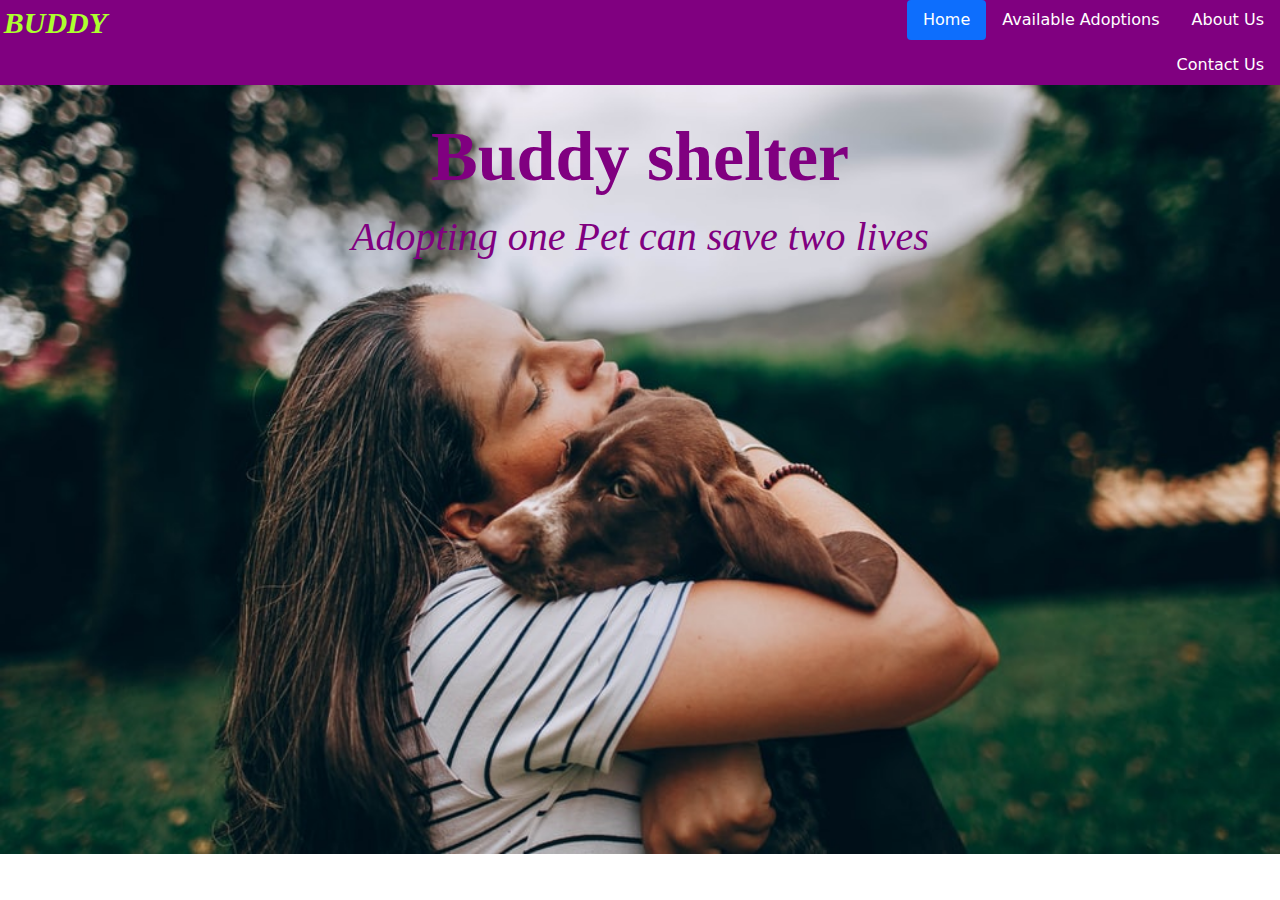
<file: index.html>
<!DOCTYPE html>
<html lang="en">

<head>
    <meta charset="UTF-8">
    <meta http-equiv="X-UA-Compatible" content="IE=edge">
    <meta name="viewport" content="width=device-width, initial-scale=1.0">
    <link rel="stylesheet" href="./css/bootstrap.css">
    <link rel="stylesheet" href="./css/styles.css">
    <title>Animal shelter</title>
</head>

<body class="Home">
    <!-- Navigation Part -->
    <ul class="nav nav-pills justify-content-end fixed top">
        <label for="logo"><b><i>BUDDY</i></b></label>
        <li class="nav-item"><a href="" class="nav-link active">Home</a></li>
        <li class="nav-item"><a href="gallery.html" class="nav-link">Available Adoptions</a></li>
        <li class="nav-item"><a href="AboutUs.html" class="nav-link">About Us</a></li>
        <li class="nav-item"><a href="ContactUs.html" class="nav-link">Contact Us</a></li>
    </ul>

    <!-- Text part -->
    <div class="Header">
        <h1><b>Buddy shelter</b></h1>
        <p><i>Adopting one Pet can save two lives </i></p>
    </div>



    <script src="./js/bootstrap.bundle.js"></script>
    <script src="./js/bootstrap.js"></script>
</body>

</html>
</file>
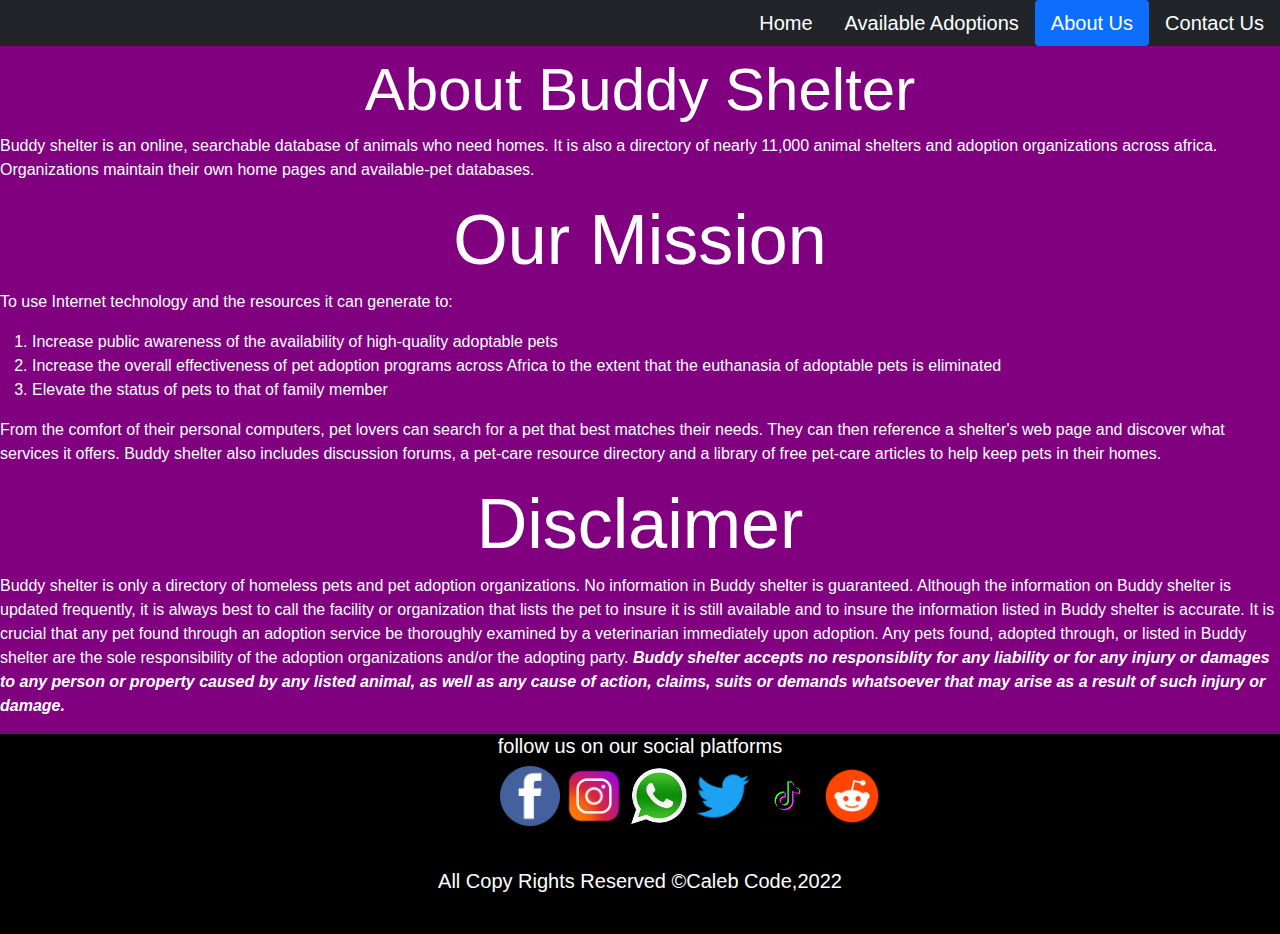
<file: AboutUs.html>
<!DOCTYPE html>
<html lang="en">

<head>
    <meta charset="UTF-8">
    <meta http-equiv="X-UA-Compatible" content="IE=edge">
    <meta name="viewport" content="width=device-width, initial-scale=1.0">
    <link rel="stylesheet" href="./css/bootstrap.css">
    <link rel="stylesheet" href="./css/styles.css">
    <title>About Us</title>
</head>

<body class="Funke">
    <header>
        <ul class="nav nav-pills justify-content-end bg-dark fixed-top">
            <li class="nav-item"><a href="index.html" class="nav-link">Home</a></li>
            <li class="nav-item"><a href="gallery.html" class="nav-link">Available Adoptions</a></li>
            <li class="nav-item"><a href="AboutUs.html" class="nav-link active">About Us</a></li>
            <li class="nav-item"><a href="ContactUs.html" class="nav-link">Contact Us</a></li> 
        </ul>
    </header><br>
    <h1 class="Bunda">About Buddy Shelter</h1>
    <p> Buddy shelter is an online, searchable database of animals who need homes.
        It is also a directory of nearly 11,000 animal shelters and adoption organizations across africa.
        Organizations maintain their own home pages and available-pet databases.</p>
    <h2 class="spider">Our Mission</h2>
    <p>To use Internet technology and the resources it can generate to:</p>
    <ol>
        <li>Increase public awareness of the availability of high-quality adoptable pets</li>
        <li>Increase the overall effectiveness of pet adoption programs across Africa to the extent that the euthanasia
            of adoptable pets is eliminated</li>
        <li>Elevate the status of pets to that of family member</li>
    </ol>
    <p>From the comfort of their personal computers, pet lovers can search for a pet that best matches their needs.
        They can then reference a shelter's web page and discover what services it offers.
        Buddy shelter also includes discussion forums, a pet-care resource directory and a library of free pet-care
        articles to help keep pets in their homes.</p>

    <h2 class="verat">Disclaimer</h2>

    <p>Buddy shelter is only a directory of homeless pets and pet adoption organizations.
        No information in Buddy shelter is guaranteed. Although the information on Buddy shelter is updated frequently,
        it is always best to call the facility or organization that lists the pet to insure it is still available and to
        insure the information listed in Buddy shelter is accurate.
        It is crucial that any pet found through an adoption service be thoroughly examined by a veterinarian
        immediately upon adoption.
        Any pets found, adopted through, or listed in Buddy shelter are the sole responsibility of the adoption
        organizations and/or the adopting party.
        <i><b>Buddy shelter accepts no responsiblity for any liability or for any injury or damages to any person or
                property caused by any listed animal, as well as any cause of action, claims, suits or demands
                whatsoever that may arise as a result of such injury or damage.</b></i>
    </p>

    <footer class="copy">
        <h5 class="senior">follow us on our social platforms</h5>
        <a href="" class="Deeney"><img src="./img/facebook icon 2.webp" alt=""></a>
        <a href=""><img src="./img/instagram icon2.webp" alt=""></a>
        <a href=""><img src="./img/whatsapp icon7.jpg" alt=""></a>
        <a href=""><img src="./img/twitter1.png" alt=""></a>
        <a href=""><img src="./img/tiktok4.jpg" alt=""></a>
        <a href=""><img src="./img/reddit1.png" alt=""></a>
       <p class="vibe"> All Copy Rights Reserved &copy;Caleb Code,2022</p>
    </footer>

    <script src="./js/bootstrap.bundle.js"></script>
    <script src="./js/bootstrap.js"></script>
</body>

</html>
</file>
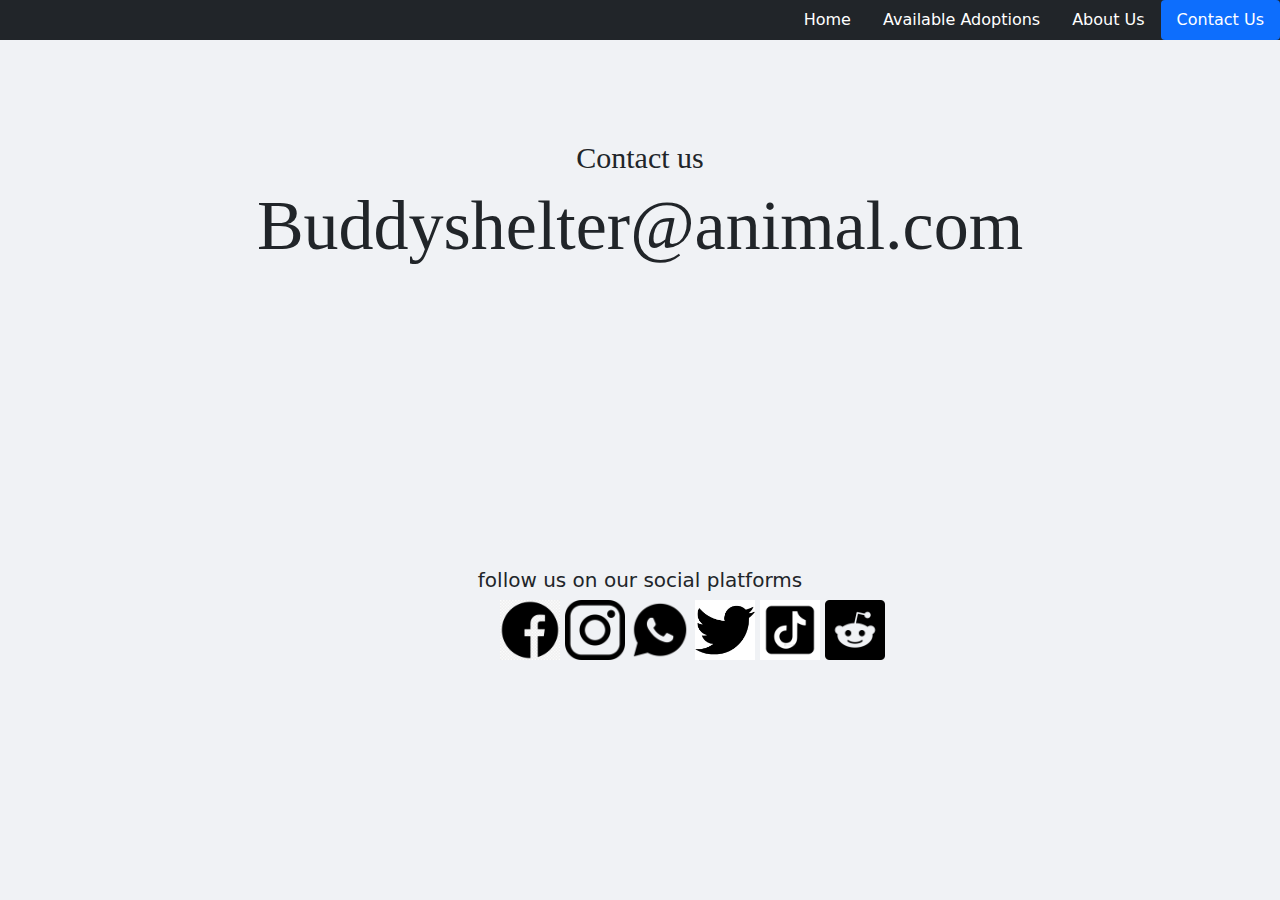
<file: ContactUs.html>
<!DOCTYPE html>
<html lang="en">

<head>
    <meta charset="UTF-8">
    <meta http-equiv="X-UA-Compatible" content="IE=edge">
    <meta name="viewport" content="width=device-width, initial-scale=1.0">
    <link rel="stylesheet" href="./css/bootstrap.css">
    <link rel="stylesheet" href="./css/styles.css">
    <title>Contact Us</title>
</head>

<body class="cool">
    <ul class="nav nav-pills justify-content-end bg-dark">
        <li class="nav-item"><a href="index.html" class="nav-link">Home</a></li>
        <li class="nav-item"><a href="gallery.html" class="nav-link">Available Adoptions</a></li>
        <li class="nav-item"><a href="AboutUs.html" class="nav-link">About Us</a></li>
        <li class="nav-item"><a href="" class="nav-link active">Contact Us</a></li>
    </ul>






    <h4>Contact us</h4>
    <h2>Buddyshelter@animal.com</h2>



    <!-- footer section -->
    <footer>
        <h5 class="follow">follow us on our social platforms</h5>
        <a href="" class="facebook"><img src="./img/facebook icon1.png" alt=""></a>
        <a href=""><img src="./img/instagram icon1.png" alt=""></a>
        <a href=""><img src="./img/whatsapp icon1.png" alt=""></a>
        <a href=""><img src="./img/twitter 2.png" alt=""></a>
        <a href=""><img src="./img/tiktok3.jpg" alt=""></a>
        <a href=""><img src="./img/reddit2.png" alt=""></a>
    </footer>

    <script src="./js/bootstrap.bundle.js"></script>
    <script src="./js/bootstrap.js"></script>
</body>

</html>
</file>
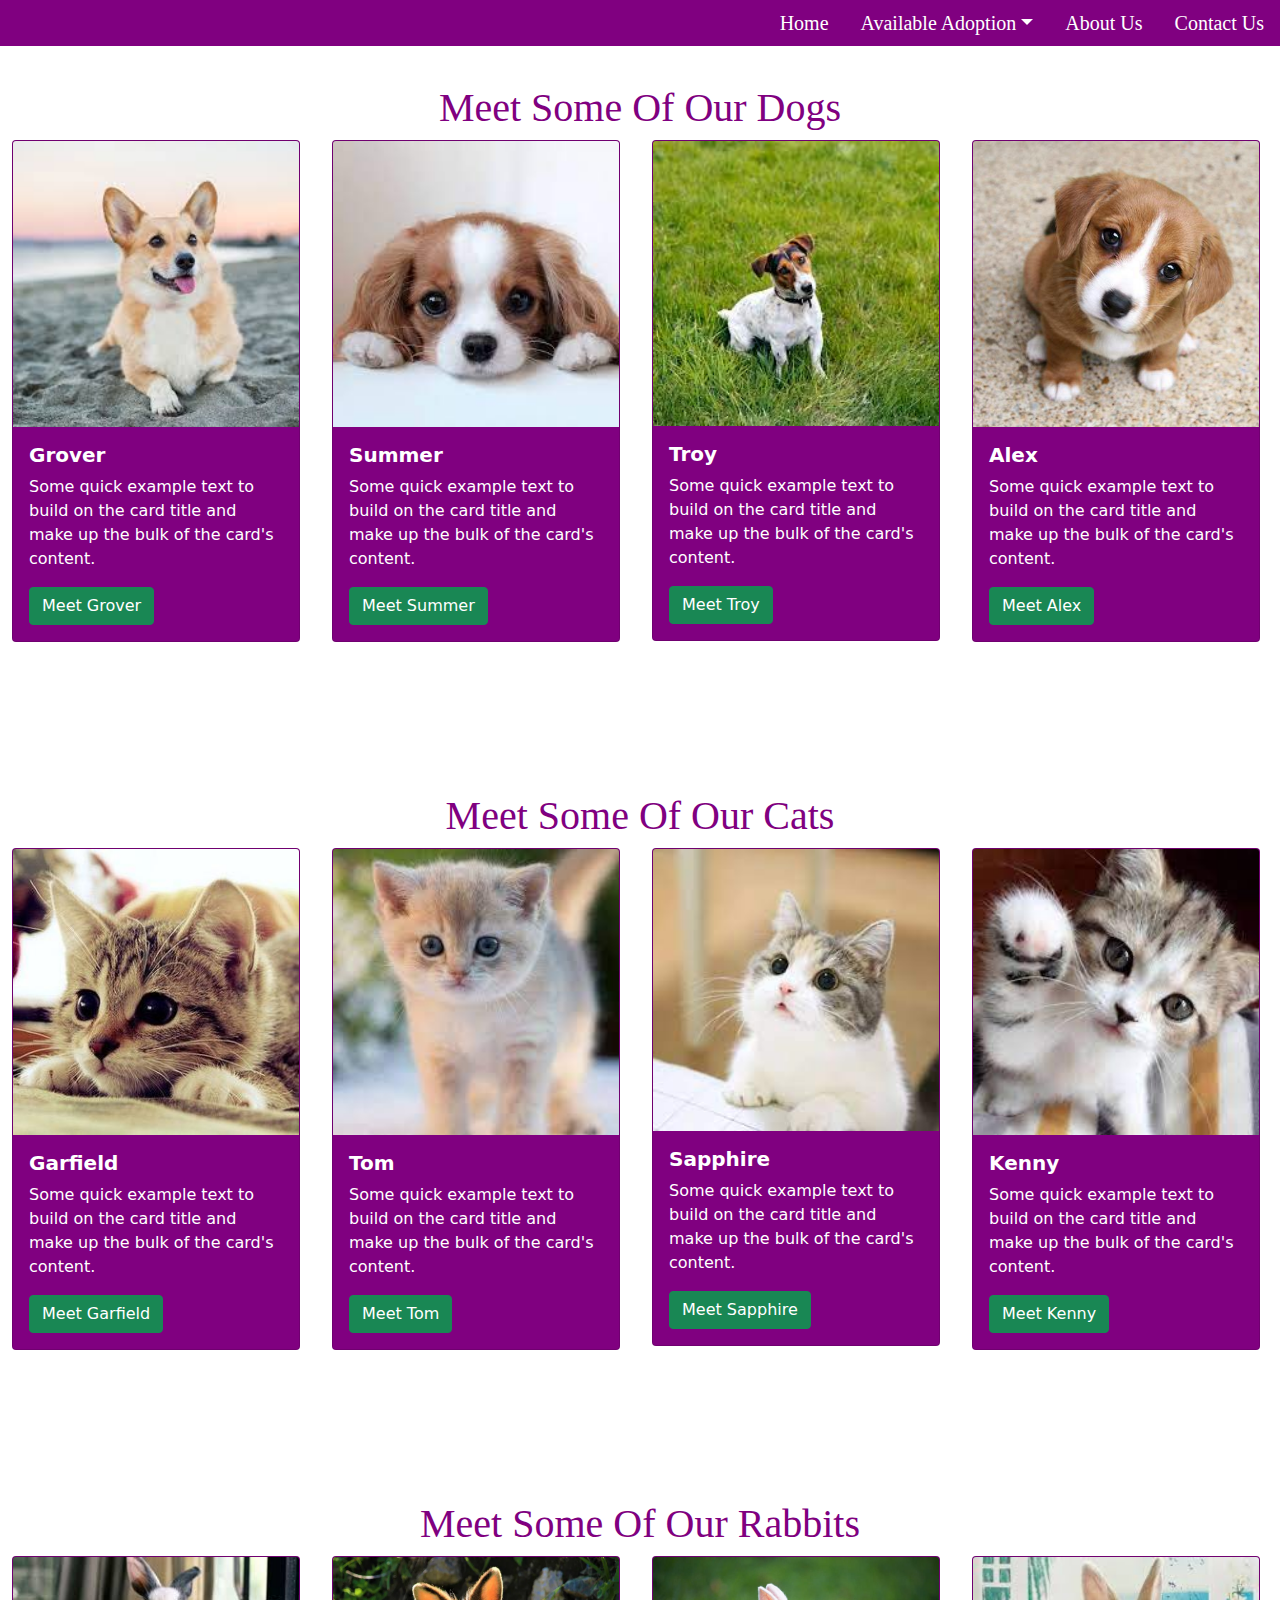
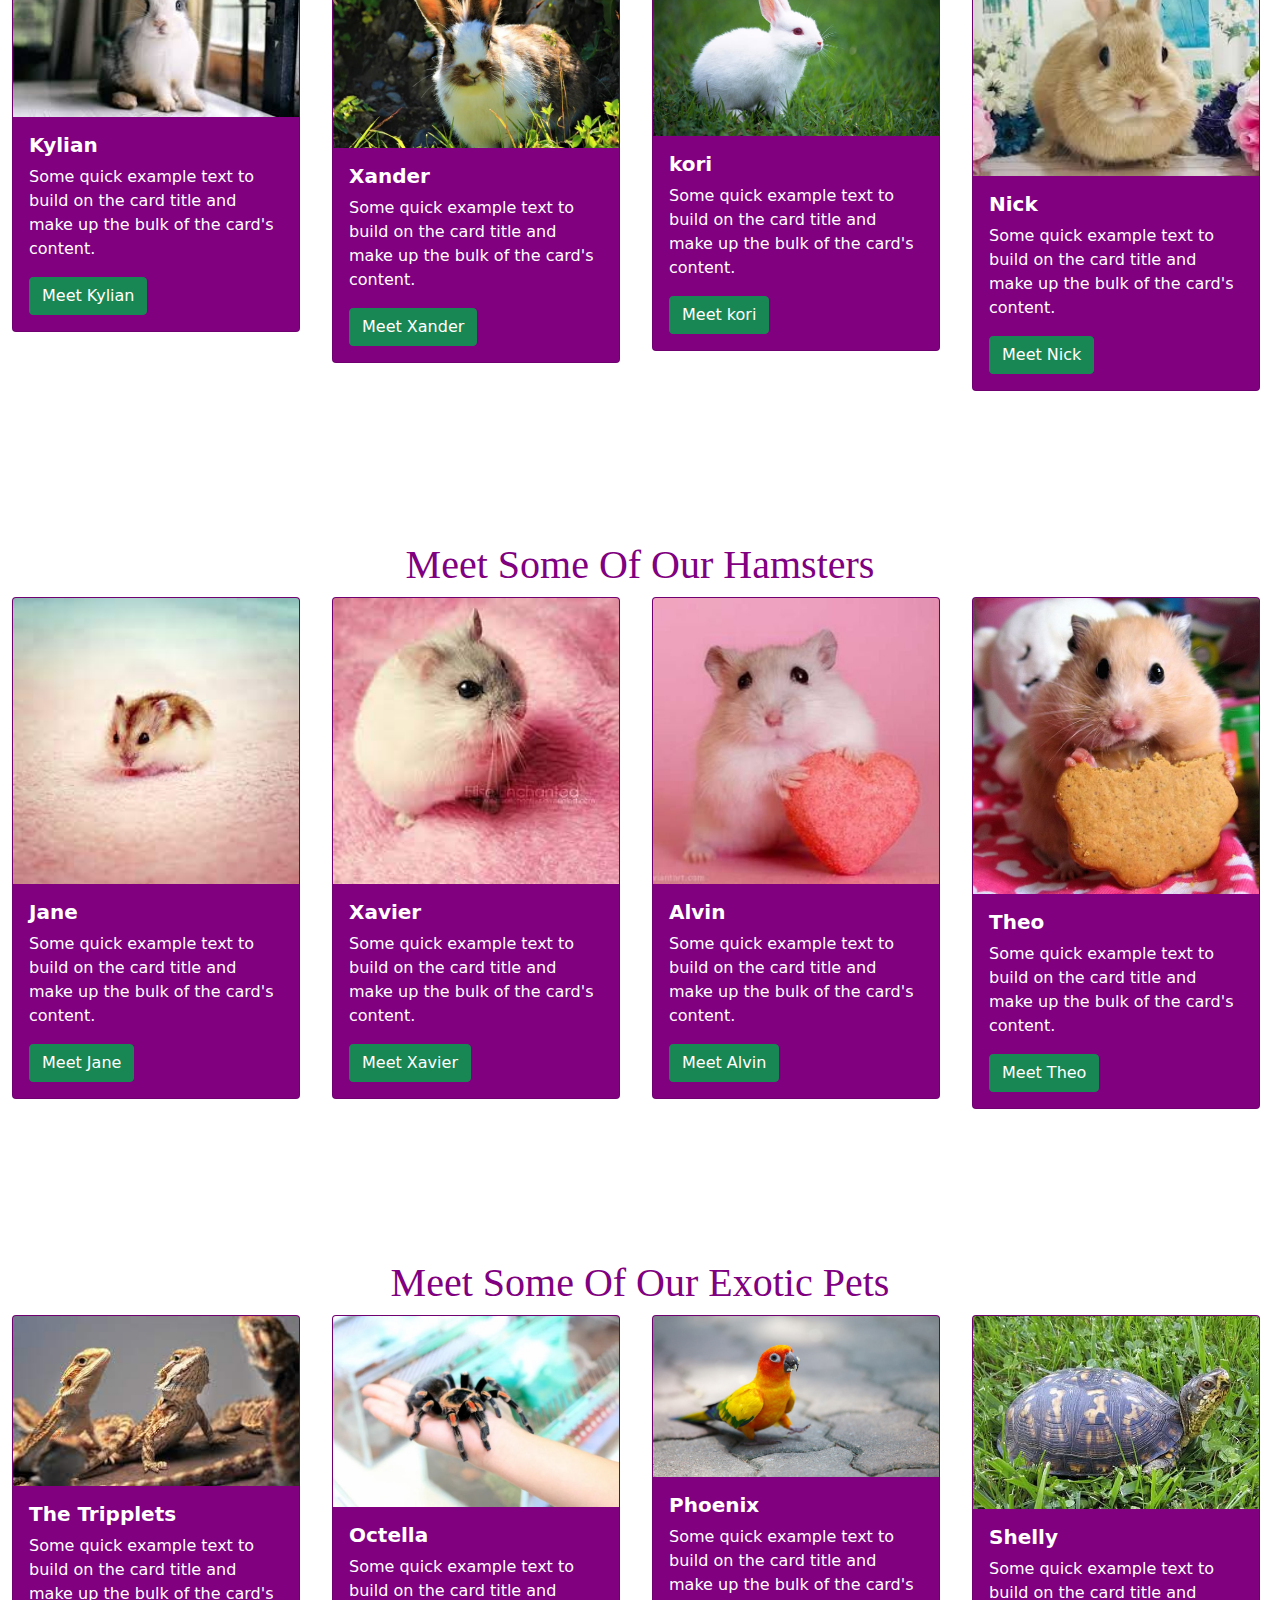
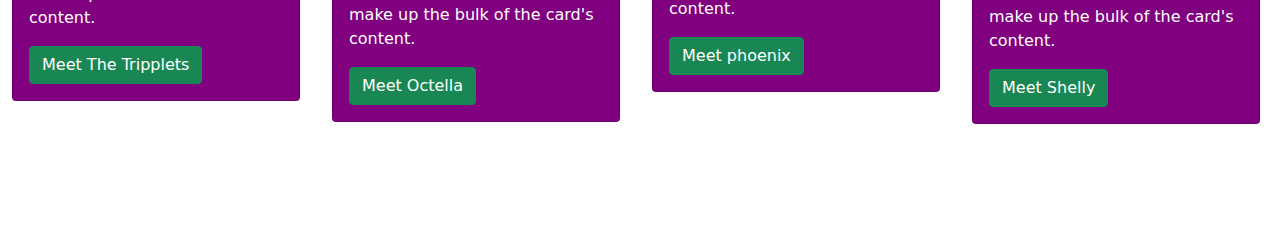
<file: gallery.html>
<!DOCTYPE html>
<html lang="en">

<head>
    <meta charset="UTF-8">
    <meta http-equiv="X-UA-Compatible" content="IE=edge">
    <meta name="viewport" content="width=device-width, initial-scale=1.0">
    <link rel="stylesheet" href="./css/bootstrap.css">
    <link rel="stylesheet" href="./css/styles.css">
    <title>Available Adoptions</title>
</head>

<body>
    <!-- Navigation section  -->
    <header class="gallery">
        <ul class="nav nav-pills justify-content-end fixed-top">
            <li class="nav-item"><a href="index.html" class="nav-link">Home</a></li>
            <li class="nav-item dropdown">
                <a href="gallery.html" class="nav-link dropdown-toggle" data-bs-toggle="dropdown">Available Adoption</a>
                <ul class="dropdown-menu">
                    <li class="dropdown-item"><a href="gallery.html#DOGS" class="nav-link">DOGS</a></li>
                    <li class="dropdown-item"><a href="gallery.html#CATS" class="nav-link">CATS</a></li>
                    <li class="dropdown-item"><a href="gallery.html#RABBITS" class="nav-link">RABBITS</a></li>
                    <li class="dropdown-item"><a href="gallery.html#HAMSTERS" class="nav-link">HAMSTERS</a></li>
                    <li class="dropdown-item"><a href="gallery.html#EXOTIC PETS" class="nav-link">EXOTIC PETS</a></li>
                </ul>
            </li>
            <li class="nav-item"><a href="AboutUs.html" class="nav-link">About Us</a></li>
            <li class="nav-item"><a href="ContactUs.html" class="nav-link">Contact Us</a></li>
        </ul>
    </header><br>

    <!-- Dogs section  -->
    <h1 class="herold">Meet Some Of Our Dogs</h1>
    <div class="container-fluid" id="DOGS">
        <div class="row">
            <div class="col-3">
                <div class="card" style="width: 18rem;">
                    <img class="card-img-top" src="./img/puppy3.jpg" alt="puppy3">
                    <div class="card-body">
                        <h5 class="card-title"><b>Grover</b></h5>
                        <p class="card-text">Some quick example text to build on the card title and make up the bulk of
                            the card's content.</p>
                        <a href="#" class="btn btn-success">Meet Grover</a>
                    </div>
                </div>

            </div>
            <div class="col-3">
                <div class="card" style="width: 18rem;">
                    <img class="card-img-top" src="./img/puppy4.jpg" alt="puppy3">
                    <div class="card-body">
                        <h5 class="card-title"><b>Summer</b></h5>
                        <p class="card-text">Some quick example text to build on the card title and make up the bulk of
                            the card's content.</p>
                        <a href="#" class="btn btn-success">Meet Summer</a>
                    </div>
                </div>


            </div>
            <div class="col-3">
                <div class="card" style="width: 18rem;">
                    <img class="card-img-top" src="./img/pup10.jpg" alt="puppy3">
                    <div class="card-body">
                        <h5 class="card-title"><b>Troy</b></h5>
                        <p class="card-text">Some quick example text to build on the card title and make up the bulk of
                            the card's content.</p>
                        <a href="#" class="btn btn-success">Meet Troy</a>
                    </div>
                </div>
            </div>
            <div class="col-3">
                <div class="card" style="width: 18rem;">
                    <img class="card-img-top" src="./img/pup11.jpg" alt="puppy3">
                    <div class="card-body">
                        <h5 class="card-title"><b>Alex</b></h5>
                        <p class="card-text">Some quick example text to build on the card title and make up the bulk of
                            the card's content.</p>
                        <a href="#" class="btn btn-success">Meet Alex</a>
                    </div>
                </div>

            </div>
        </div>
    </div><br><br><br><br><br>

    <!-- Cats section  -->
    <h1 class="herold">Meet Some Of Our Cats</h1>
    <div class="container-fluid" id="CATS">
        <div class="row">
            <div class="col-3">
                <div class="card" style="width: 18rem;">
                    <img class="card-img-top" src="./img/cat.jpg" alt="puppy3">
                    <div class="card-body">
                        <h5 class="card-title"><b>Garfield</b></h5>
                        <p class="card-text">Some quick example text to build on the card title and make up the bulk of
                            the card's content.</p>
                        <a href="#" class="btn btn-success">Meet Garfield</a>
                    </div>
                </div>

            </div>
            <div class="col-3">
                <div class="card" style="width: 18rem;">
                    <img class="card-img-top" src="./img/cat1.jpg" alt="puppy3">
                    <div class="card-body">
                        <h5 class="card-title"><b>Tom</b></h5>
                        <p class="card-text">Some quick example text to build on the card title and make up the bulk of
                            the card's content.</p>
                        <a href="#" class="btn btn-success">Meet Tom</a>
                    </div>
                </div>

            </div>
            <div class="col-3">
                <div class="card" style="width: 18rem;">
                    <img class="card-img-top" src="./img/cat2.jpg" alt="puppy3">
                    <div class="card-body">
                        <h5 class="card-title"><b>Sapphire</b></h5>
                        <p class="card-text">Some quick example text to build on the card title and make up the bulk of
                            the card's content.</p>
                        <a href="#" class="btn btn-success">Meet Sapphire</a>
                    </div>
                </div>
            </div>
            <div class="col-3">
                <div class="card" style="width: 18rem;">
                    <img class="card-img-top" src="./img/cat3.jpg" alt="puppy3">
                    <div class="card-body">
                        <h5 class="card-title"><b>Kenny</b></h5>
                        <p class="card-text">Some quick example text to build on the card title and make up the bulk of
                            the card's content.</p>
                        <a href="#" class="btn btn-success">Meet Kenny</a>
                    </div>
                </div>

            </div>
        </div>
    </div><br><br><br><br><br>

    <!-- rabbits section  -->
    <h1 class="herold">Meet Some Of Our Rabbits</h1>
    <div class="container-fluid" id="RABBITS">
        <div class="row">
            <div class="col-3">
                <div class="card" style="width: 18rem;">
                    <img class="card-img-top" src="./img/rabbit1.jpg" alt="puppy3">
                    <div class="card-body">
                        <h5 class="card-title"><b>Kylian</b></h5>
                        <p class="card-text">Some quick example text to build on the card title and make up the bulk of
                            the card's content.</p>
                        <a href="#" class="btn btn-success">Meet Kylian</a>
                    </div>
                </div>

            </div>
            <div class="col-3">
                <div class="card" style="width: 18rem;">
                    <img class="card-img-top" src="./img/rabbit2.webp" alt="puppy3">
                    <div class="card-body">
                        <h5 class="card-title"><b>Xander</b></h5>
                        <p class="card-text">Some quick example text to build on the card title and make up the bulk of
                            the card's content.</p>
                        <a href="#" class="btn btn-success">Meet Xander</a>
                    </div>
                </div>

            </div>
            <div class="col-3">
                <div class="card" style="width: 18rem;">
                    <img class="card-img-top" src="./img/rabbit3.jpg" alt="puppy3">
                    <div class="card-body">
                        <h5 class="card-title"><b>kori</b></h5>
                        <p class="card-text">Some quick example text to build on the card title and make up the bulk of
                            the card's content.</p>
                        <a href="#" class="btn btn-success">Meet kori</a>
                    </div>
                </div>
            </div>
            <div class="col-3">
                <div class="card" style="width: 18rem;">
                    <img class="card-img-top" src="./img/rabbit4.jpg" alt="puppy3">
                    <div class="card-body">
                        <h5 class="card-title"><b>Nick</b></h5>
                        <p class="card-text">Some quick example text to build on the card title and make up the bulk of
                            the card's content.</p>
                        <a href="#" class="btn btn-success">Meet Nick</a>
                    </div>
                </div>

            </div>
        </div>
    </div><br><br><br><br><br>

    <!-- Hamster section -->
    <h1 class="herold">Meet Some Of Our Hamsters</h1>
    <div class="container-fluid" id="HAMSTERS">
        <div class="row">
            <div class="col-3">
                <div class="card" style="width: 18rem;">
                    <img class="card-img-top" src="./img/hamster1.jpg" alt="puppy3">
                    <div class="card-body">
                        <h5 class="card-title"><b>Jane</b></h5>
                        <p class="card-text">Some quick example text to build on the card title and make up the bulk of
                            the card's content.</p>
                        <a href="#" class="btn btn-success">Meet Jane</a>
                    </div>
                </div>

            </div>
            <div class="col-3">
                <div class="card" style="width: 18rem;">
                    <img class="card-img-top" src="./img/hamster2.jpg" alt="puppy3">
                    <div class="card-body">
                        <h5 class="card-title"><b>Xavier</b></h5>
                        <p class="card-text">Some quick example text to build on the card title and make up the bulk of
                            the card's content.</p>
                        <a href="#" class="btn btn-success">Meet Xavier</a>
                    </div>
                </div>

            </div>
            <div class="col-3">
                <div class="card" style="width: 18rem;">
                    <img class="card-img-top" src="./img/hamster6.jpg" alt="puppy3">
                    <div class="card-body">
                        <h5 class="card-title"><b>Alvin</b></h5>
                        <p class="card-text">Some quick example text to build on the card title and make up the bulk of
                            the card's content.</p>
                        <a href="#" class="btn btn-success">Meet Alvin</a>
                    </div>
                </div>
            </div>
            <div class="col-3">
                <div class="card" style="width: 18rem;">
                    <img class="card-img-top" src="./img/hamster9.jpg" alt="puppy3">
                    <div class="card-body">
                        <h5 class="card-title"><b>Theo</b></h5>
                        <p class="card-text">Some quick example text to build on the card title and make up the bulk of
                            the card's content.</p>
                        <a href="#" class="btn btn-success">Meet Theo</a>
                    </div>
                </div>

            </div>
        </div>
    </div><br><br><br><br><br>

    <!-- Exotic Pets Section  -->
    <h1 class="herold">Meet Some Of Our Exotic Pets</h1>
    <div class="container-fluid" id="EXOTIC PETS">
        <div class="row">
            <div class="col-3">
                <div class="card" style="width: 18rem;">
                    <img class="card-img-top" src="./img/exotic1.jpg" alt="puppy3">
                    <div class="card-body">
                        <h5 class="card-title"><b>The Tripplets</b></h5>
                        <p class="card-text">Some quick example text to build on the card title and make up the bulk of
                            the card's content.</p>
                        <a href="#" class="btn btn-success">Meet The Tripplets</a>
                    </div>
                </div>

            </div>
            <div class="col-3">
                <div class="card" style="width: 18rem;">
                    <img class="card-img-top" src="./img/exotic2.webp" alt="puppy3">
                    <div class="card-body">
                        <h5 class="card-title"><b>Octella</b></h5>
                        <p class="card-text">Some quick example text to build on the card title and make up the bulk of
                            the card's content.</p>
                        <a href="#" class="btn btn-success">Meet Octella</a>
                    </div>
                </div>

            </div>
            <div class="col-3">
                <div class="card" style="width: 18rem;">
                    <img class="card-img-top" src="./img/exotic5.jpg" alt="puppy3">
                    <div class="card-body">
                        <h5 class="card-title"><b>Phoenix</b></h5>
                        <p class="card-text">Some quick example text to build on the card title and make up the bulk of
                            the card's content.</p>
                        <a href="#" class="btn btn-success">Meet phoenix</a>
                    </div>
                </div>
            </div>
            <div class="col-3">
                <div class="card" style="width: 18rem;">
                    <img class="card-img-top" src="./img/exotic4.jpg" alt="puppy3">
                    <div class="card-body">
                        <h5 class="card-title"><b>Shelly</b></h5>
                        <p class="card-text">Some quick example text to build on the card title and make up the bulk of
                            the card's content.</p>
                        <a href="#" class="btn btn-success">Meet Shelly</a>
                    </div>
                </div>

            </div>
        </div>
    </div><br><br><br><br><br>












    <script src="./js/bootstrap.bundle.min.js"></script>
</body>

</html>
</file>
<file: css/styles.css>
/* Homepage */
.Home{
    background-image: url(../img/img3.jpg);
    background-repeat: no-repeat;
    width: 100%;
    background-size: cover;
}
.Header h1{
    font-size: 70px;
    text-align: center;
    color: purple;
    margin-top: 30px;
    font-family: cursive;
}
.Header p{
    font-size: 40px;
    text-align: center;
    color: purple;
    font-family: cursive;
}
label{
    font-size: 30px;
    color: greenyellow;
    margin-right: 800px;
    font-family: cursive;
}
ul{background-color: purple;
    
}

.nav-link{
    color: white;

}
/* gallery  */
.gallery{
   font-size: 20px;
   margin-top: 30px;
   font-family: cursive;
}
.dropdown-menu{
    background-color: purple;
    color: white;
}
.Adoption{
    text-align: center;
    color: purple;
    font-family: cursive;
}
/* Dog part  */
h3{
    color: white;
    font-size: 20px;
}
.para{
    color: white;
    font-size: 10px;
    font-family: cursive;
}
.container{
    margin-left: 20px;
    margin-top: 20px;
    
}
.card{
    background-color: purple;
}
.card-text{
    color: white;
}
.card-title{
    color: white;
}
.herold{
    color: purple;
    text-align: center;
    font-family: cursive;
    margin-top: 30px;
}
/* About us */
.Funke{
    background-color: purple;
    font-family: -apple-system, BlinkMacSystemFont, 'Segoe UI', Roboto, Oxygen, Ubuntu, Cantarell, 'Open Sans', 'Helvetica Neue', sans-serif;
    color: white;
}
.Bunda{
    margin-top: 30px;
    text-align: center;
    font-size: 60px;
}
.spider{
    font-family: -apple-system, BlinkMacSystemFont, 'Segoe UI', Roboto, Oxygen, Ubuntu, Cantarell, 'Open Sans', 'Helvetica Neue', sans-serif;
}
.verat{
    font-family: -apple-system, BlinkMacSystemFont, 'Segoe UI', Roboto, Oxygen, Ubuntu, Cantarell, 'Open Sans', 'Helvetica Neue', sans-serif;
}
header{
    font-size: 20px;

}
header ul img{
    width: 50px;
    margin-right: 800px; 
}
.nav-item{
    color: white;
    text-decoration: none;
}
.copy{
    background-color: black;
    height: 200px;
}
.senior{
    text-align: center;
    color: white;
    font-family:-apple-system, BlinkMacSystemFont, 'Segoe UI', Roboto, Oxygen, Ubuntu, Cantarell, 'Open Sans', 'Helvetica Neue', sans-serif; 
}
.vibe{
    color: white;
    text-align: center;
    margin-top: 40px;
    font-size: 20px;
}
/* contact us area */
 .cool{
    background-color: #f0f2f5; 
    height: 600px;
} 
.Deeney{
    margin-left: 500px;
}
h4{
    margin-top: 100px;
    text-align: center;
    font-size: 30px;
    font-family: fantasy;
} 
 h2{
    text-align: center;
    font-size: 70px;
    font-family: fantasy;
}
.follow{
    text-align: center;
    margin-top: 300px;
}

footer img{
    width: 60px;
}
.facebook{
    margin-left: 500px;
}
</file>
